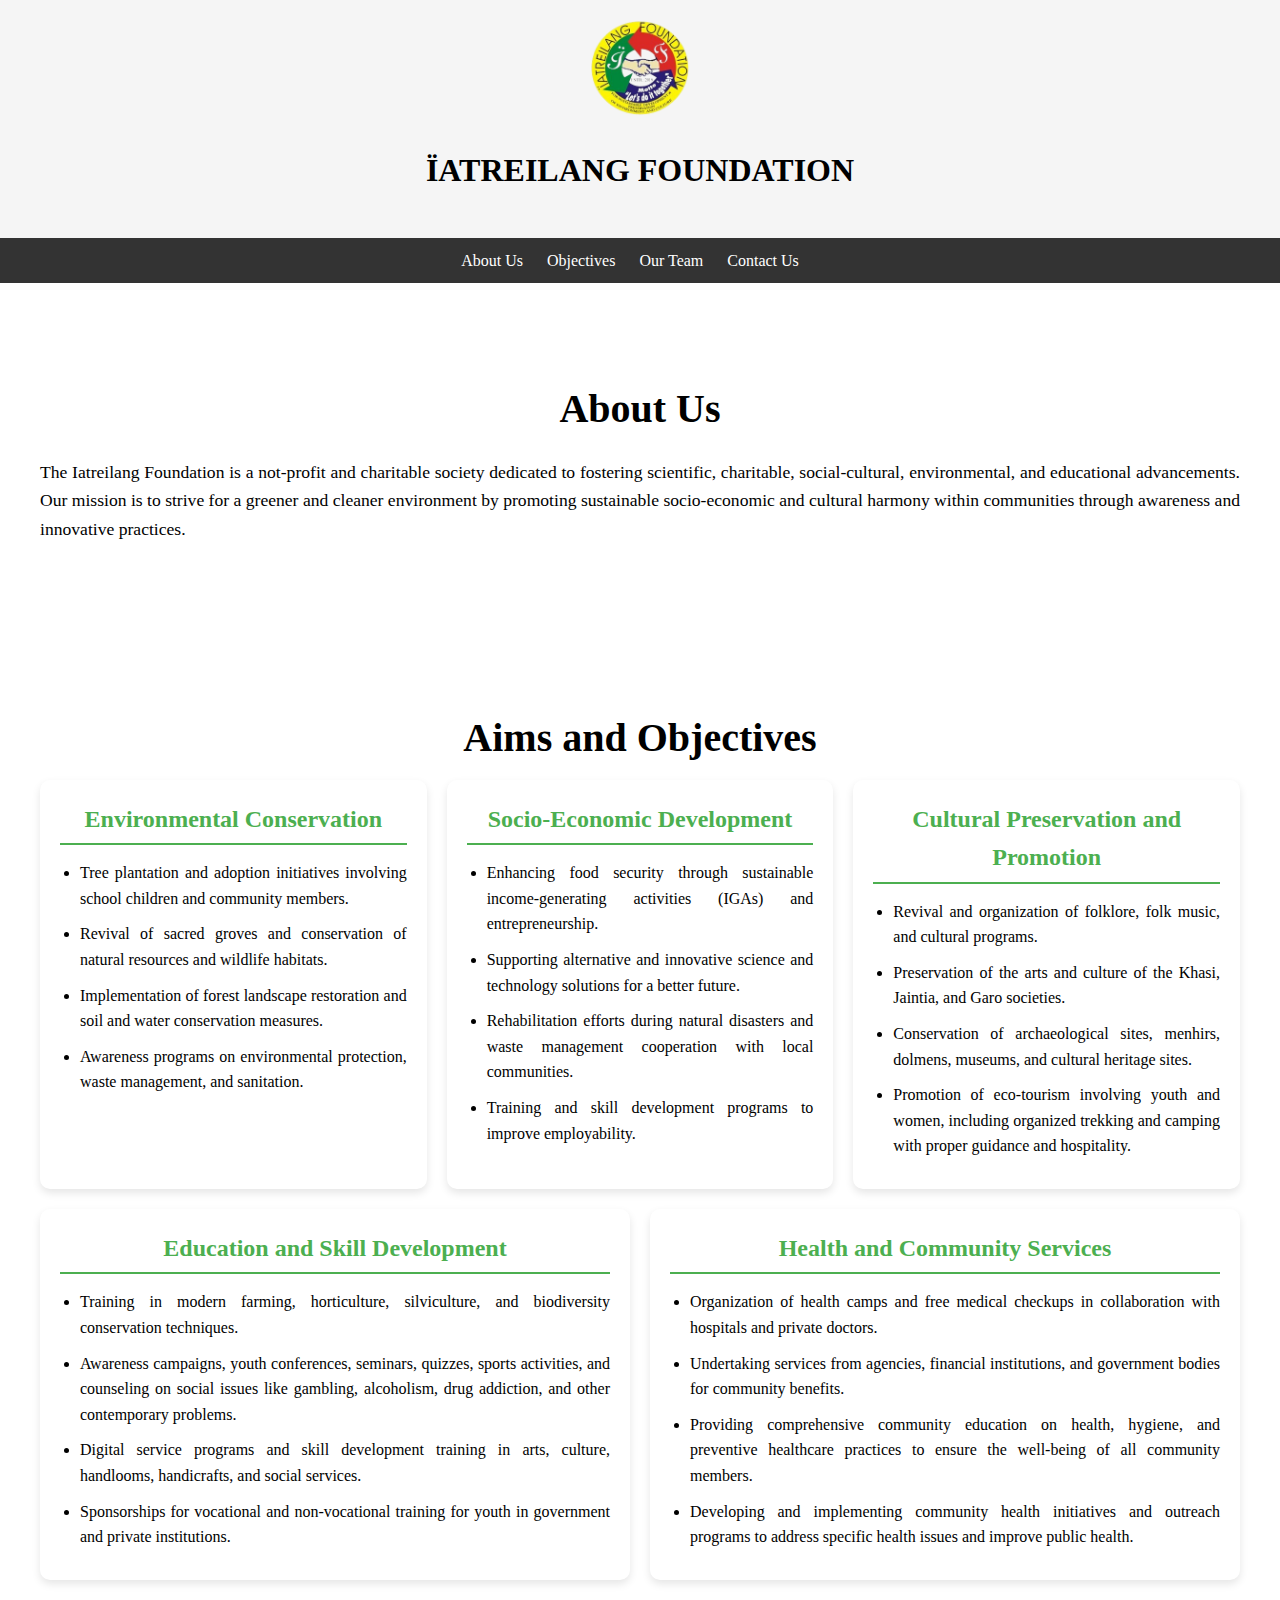
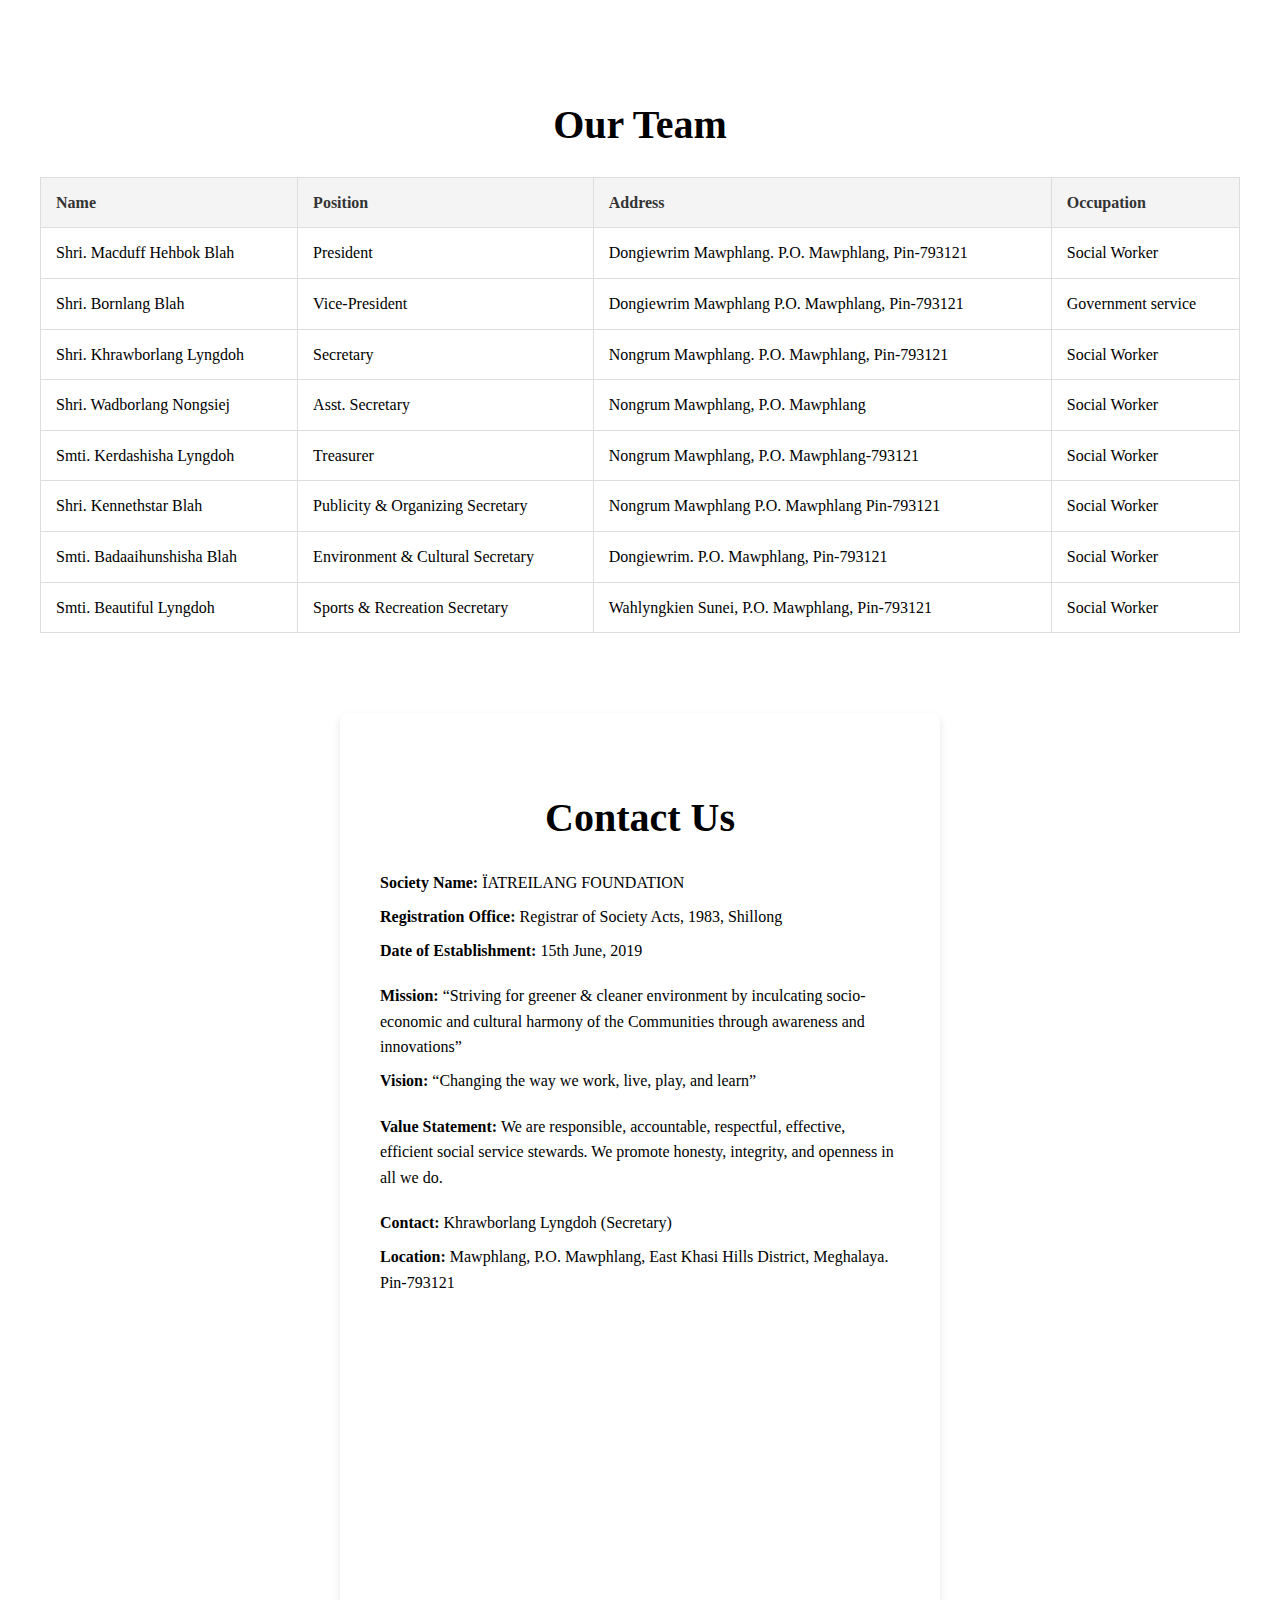
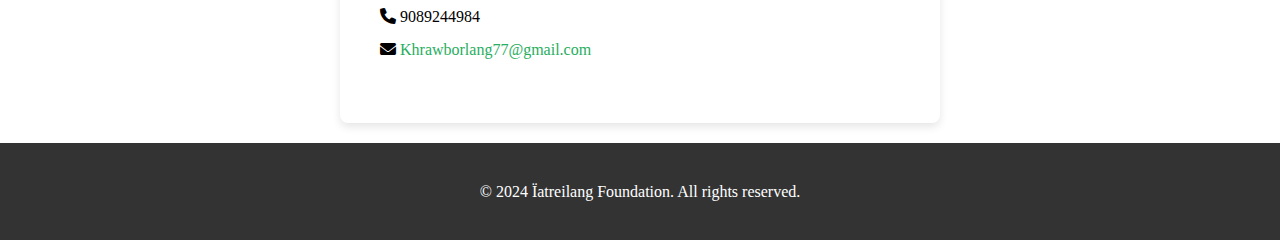
<file: index.html>
<!DOCTYPE html>
<html lang="en">
<head>
    <meta charset="UTF-8">
    <meta name="viewport" content="width=device-width, initial-scale=1.0">
    <title>Ïatreilang Foundation</title>
    <link rel="stylesheet" href="styles.css">
    <link rel="stylesheet" href="https://cdnjs.cloudflare.com/ajax/libs/font-awesome/6.0.0-beta3/css/all.min.css">
</head>
<body>
    <header>
        <img src="assets/logo2.png" alt="Ïatreilang Foundation Logo" class="logo">
        <h1>ÏATREILANG FOUNDATION</h1>
    
    </header>

    <nav>
        <span class="menu-icon" onclick="toggleMenu()">☰</span>
        <ul id="nav-links">
            <li><a href="#about">About Us</a></li>
            <li><a href="#objectives">Objectives</a></li>
            <li><a href="#members">Our Team</a></li>
            <li><a href="#contact">Contact Us</a></li>
        </ul>
    </nav>

    <section id="about" class="content-section about-section">
        <div class="container">
            <h2>About Us</h2>
            <p class="intro">The Iatreilang Foundation is a not-profit and charitable society dedicated to fostering scientific, charitable, social-cultural, environmental, and educational advancements. Our mission is to strive for a greener and cleaner environment by promoting sustainable socio-economic and cultural harmony within communities through awareness and innovative practices.</p>
        </div>
    </section>    
    <section id="objectives" class="content-section objective-section">
        <div class="container">        
            <h2>Aims and Objectives</h2>
            <div class="aims-objectives">
                <div class="aim-card">
                    <h4>Environmental Conservation</h4>
                    <ul>
                        <li>Tree plantation and adoption initiatives involving school children and community members.</li>
                        <li>Revival of sacred groves and conservation of natural resources and wildlife habitats.</li>
                        <li>Implementation of forest landscape restoration and soil and water conservation measures.</li>
                        <li>Awareness programs on environmental protection, waste management, and sanitation.</li>
                    </ul>
                </div>
                <div class="aim-card">
                    <h4>Socio-Economic Development</h4>
                    <ul>
                        <li>Enhancing food security through sustainable income-generating activities (IGAs) and entrepreneurship.</li>
                        <li>Supporting alternative and innovative science and technology solutions for a better future.</li>
                        <li>Rehabilitation efforts during natural disasters and waste management cooperation with local communities.</li>
                        <li>Training and skill development programs to improve employability.</li> <!-- New list item -->
                    </ul>
                </div>
                <div class="aim-card">
                    <h4>Cultural Preservation and Promotion</h4>
                    <ul>
                        <li>Revival and organization of folklore, folk music, and cultural programs.</li>
                        <li>Preservation of the arts and culture of the Khasi, Jaintia, and Garo societies.</li>
                        <li>Conservation of archaeological sites, menhirs, dolmens, museums, and cultural heritage sites.</li>
                        <li>Promotion of eco-tourism involving youth and women, including organized trekking and camping with proper guidance and hospitality.</li>
                    </ul>
                </div>
                <div class="aim-card">
                    <h4>Education and Skill Development</h4>
                    <ul>
                        <li>Training in modern farming, horticulture, silviculture, and biodiversity conservation techniques.</li>
                        <li>Awareness campaigns, youth conferences, seminars, quizzes, sports activities, and counseling on social issues like gambling, alcoholism, drug addiction, and other contemporary problems.</li>
                        <li>Digital service programs and skill development training in arts, culture, handlooms, handicrafts, and social services.</li>
                        <li>Sponsorships for vocational and non-vocational training for youth in government and private institutions.</li>
                    </ul>
                </div>
                <div class="aim-card">
                    <h4>Health and Community Services</h4>
                    <ul>
                        <li>Organization of health camps and free medical checkups in collaboration with hospitals and private doctors.</li>
                        <li>Undertaking services from agencies, financial institutions, and government bodies for community benefits.</li>
                        <li>Providing comprehensive community education on health, hygiene, and preventive healthcare practices to ensure the well-being of all community members.</li> <!-- New list item -->
                        <li>Developing and implementing community health initiatives and outreach programs to address specific health issues and improve public health.</li> <!-- New list item -->
                    </ul>
                </div>
            </div>
        </div>
    </section>

    <section id="members" class="content-section members-section">
        <div class="container">
            <h2>Our Team</h2>
            <table class="members-table">
                <thead>
                    <tr>
                        <th>Name</th>
                        <th>Position</th>
                        <th>Address</th>
                        <th>Occupation</th>
                    </tr>
                </thead>
                <tbody>
                    <tr>
                        <td>Shri. Macduff Hehbok Blah</td>
                        <td>President</td>
                        <td>Dongiewrim Mawphlang. P.O. Mawphlang, Pin-793121</td>
                        <td>Social Worker</td>
                    </tr>
                    <tr>
                        <td>Shri. Bornlang Blah</td>
                        <td>Vice-President</td>
                        <td>Dongiewrim Mawphlang P.O. Mawphlang, Pin-793121</td>
                        <td>Government service</td>
                    </tr>
                    <tr>
                        <td>Shri. Khrawborlang Lyngdoh</td>
                        <td>Secretary</td>
                        <td>Nongrum Mawphlang. P.O. Mawphlang, Pin-793121</td>
                        <td>Social Worker</td>
                    </tr>
                    <tr>
                        <td>Shri. Wadborlang Nongsiej</td>
                        <td>Asst. Secretary</td>
                        <td>Nongrum Mawphlang, P.O. Mawphlang</td>
                        <td>Social Worker</td>
                    </tr>
                    <tr>
                        <td>Smti. Kerdashisha Lyngdoh</td>
                        <td>Treasurer</td>
                        <td>Nongrum Mawphlang, P.O. Mawphlang-793121</td>
                        <td>Social Worker</td>
                    </tr>
                    <tr>
                        <td>Shri. Kennethstar Blah</td>
                        <td>Publicity & Organizing Secretary</td>
                        <td>Nongrum Mawphlang P.O. Mawphlang Pin-793121</td>
                        <td>Social Worker</td>
                    </tr>
                    <tr>
                        <td>Smti. Badaaihunshisha Blah</td>
                        <td>Environment & Cultural Secretary</td>
                        <td>Dongiewrim. P.O. Mawphlang, Pin-793121</td>
                        <td>Social Worker</td>
                    </tr>
                    <tr>
                        <td>Smti. Beautiful Lyngdoh</td>
                        <td>Sports & Recreation Secretary</td>
                        <td>Wahlyngkien Sunei, P.O. Mawphlang, Pin-793121</td>
                        <td>Social Worker</td>
                    </tr>
                </tbody>
            </table>
    
            <div class="member-card">
                <h4>Shri. Macduff Hehbok Blah</h4>
                <p><strong>Position:</strong> President</p>
                <p><strong>Address:</strong> Dongiewrim Mawphlang. P.O. Mawphlang, Pin-793121</p>
                <p><strong>Occupation:</strong> Social Worker</p>
            </div>
            <div class="member-card">
                <h4>Shri. Bornlang Blah</h4>
                <p><strong>Position:</strong> Vice-President</p>
                <p><strong>Address:</strong> Dongiewrim Mawphlang P.O. Mawphlang, Pin-793121</p>
                <p><strong>Occupation:</strong> Government service</p>
            </div>
            <div class="member-card">
                <h4>Shri. Khrawborlang Lyngdoh</h4>
                <p><strong>Position:</strong> Secretary</p>
                <p><strong>Address:</strong> Nongrum Mawphlang. P.O. Mawphlang, Pin-793121</p>
                <p><strong>Occupation:</strong> Social Worker</p>
            </div>
            <div class="member-card">
                <h4>Shri. Wadborlang Nongsiej</h4>
                <p><strong>Position:</strong> Asst. Secretary</p>
                <p><strong>Address:</strong> Nongrum Mawphlang, P.O. Mawphlang</p>
                <p><strong>Occupation:</strong> Social Worker</p>
            </div>
            <div class="member-card">
                <h4>Smti. Kerdashisha Lyngdoh</h4>
                <p><strong>Position:</strong> Treasurer</p>
                <p><strong>Address:</strong> Nongrum Mawphlang, P.O. Mawphlang-793121</p>
                <p><strong>Occupation:</strong> Social Worker</p>
            </div>
            <div class="member-card">
                <h4>Shri. Kennethstar Blah</h4>
                <p><strong>Position:</strong> Publicity & Organizing Secretary</p>
                <p><strong>Address:</strong> Nongrum Mawphlang P.O. Mawphlang Pin-793121</p>
                <p><strong>Occupation:</strong> Social Worker</p>
            </div>
            <div class="member-card">
                <h4>Smti. Badaaihunshisha Blah</h4>
                <p><strong>Position:</strong> Environment & Cultural Secretary</p>
                <p><strong>Address:</strong> Dongiewrim. P.O. Mawphlang, Pin-793121</p>
                <p><strong>Occupation:</strong> Social Worker</p>
            </div>
            <div class="member-card">
                <h4>Smti. Beautiful Lyngdoh</h4>
                <p><strong>Position:</strong> Sports & Recreation Secretary</p>
                <p><strong>Address:</strong> Wahlyngkien Sunei, P.O. Mawphlang, Pin-793121</p>
                <p><strong>Occupation:</strong> Social Worker</p>
            </div>
        </div>
    </section>
    

    <section id="contact" class="contact-section">
        <h2>Contact Us</h2>
        <div class="contact-info">
            <p><strong>Society Name:</strong> ÏATREILANG FOUNDATION</p>
            <p><strong>Registration Office:</strong> Registrar of Society Acts, 1983, Shillong</p>
            <p><strong>Date of Establishment:</strong> 15th June, 2019</p>
        </div>
        <div class="mission-vision">
            <p><strong>Mission:</strong> “Striving for greener & cleaner environment by inculcating socio-economic and cultural harmony of the Communities through awareness and innovations”</p>
            <p><strong>Vision:</strong> “Changing the way we work, live, play, and learn”</p>
        </div>
        <div class="value-statement">
            <p><strong>Value Statement:</strong> We are responsible, accountable, respectful, effective, efficient social service stewards. We promote honesty, integrity, and openness in all we do.</p>
        </div>
        <div class="contact-details">
            <p><strong>Contact:</strong> Khrawborlang Lyngdoh (Secretary)</p>
            <p><strong>Location:</strong> Mawphlang, P.O. Mawphlang, East Khasi Hills District, Meghalaya. Pin-793121</p>
            <div class="map-container">
                <iframe src="https://www.google.com/maps/embed?pb=!1m18!1m12!1m3!1d31542.6215170574!2d91.65547383831055!3d25.494140992626634!2m3!1f0!2f0!3f0!3m2!1i1024!2i768!4f13.1!3m3!1m2!1s0x3750e9f54d2803d3%3A0x8657cf86c82c9d8!2sMawphlang%2C%20Meghalaya%20793121!5e0!3m2!1sen!2sin!4v1624022178479!5m2!1sen!2sin" allowfullscreen="" loading="lazy"></iframe>
            </div>            
            <p><i class="fas fa-phone"></i>  9089244984</p>
            <p><i class="fas fa-envelope"></i> <a href="mailto:Khrawborlang77@gmail.com">  Khrawborlang77@gmail.com</a></p>
        </div>
    </section>
    
    

    <footer>
        <p>&copy; 2024 Ïatreilang Foundation. All rights reserved.</p>
    </footer>

    <script src="script.js"></script>
</body>
</html>
</file>
<file: styles.css>
body {
    font-family: 'Georgia', serif;
    line-height: 1.6;
    margin: 0;
    padding: 0;
    scroll-behavior: smooth;
}

header {
    background: whitesmoke;
    color: black;
    padding: 20px 0;
    text-align: center;
}

.logo {
    width: 100px;
    height: auto;
}

nav {
    background: #333;
    color: #fff;
    padding: 10px 0;
    text-align: center;
    position: relative;
}

nav ul {
    list-style: none;
    padding: 0;
    margin: 0;
}

nav ul li {
    display: inline;
    margin-right: 20px;
}

nav ul li a {
    color: #fff;
    text-decoration: none;
}

.menu-icon {
    display: none;
    color: #fff;
    font-size: 30px;
    cursor: pointer;
    position: absolute;
    left: 10px;
    top: 8px;
}

.content-section {
    padding: 60px 20px;
    max-width: 1200px;
    margin: 0 auto;
    text-align: center;
}

.content-section h2 {
    font-size: 2.5em; /* Increased font size for h2 */
    margin-bottom: 10px;
}

.intro {
    text-align: justify;
    font-size: 1.1em;
    margin-bottom: 10px;
}

.aims-objectives {
    display: flex;
    flex-wrap: wrap;
    justify-content: space-between;
    gap: 20px;
}

.aim-card {
    flex: 1 1 calc(33.333% - 40px); /* 3 cards per row with space */
    background: #fff;
    padding: 20px;
    box-shadow: 0 4px 8px rgba(0,0,0,0.1);
    border-radius: 10px;
    box-sizing: border-box;
    transition: transform 0.2s ease-in-out;
}

.aim-card:hover {
    transform: translateY(-10px); /* Hover effect */
}

.aim-card h4 {
    margin-top: 0;
    margin-bottom: 15px;
    font-size: 1.5em;
    color: #4CAF50;
    border-bottom: 2px solid #4CAF50;
    padding-bottom: 5px;
}

.aim-card ul {
    list-style-type: disc;
    padding-left: 20px;
    text-align: left; /* Align list items to the left */
    margin: 0;
}

.aim-card ul li {
    margin-bottom: 10px;
    text-align: justify; /* Justify text in list items */
}

.members-section {
    padding-top: 20px; /* Ensure space from the previous section */
}

.members-table {
    width: 100%;
    border-collapse: collapse;
    margin-top: 20px;
    text-align: left;
}

.members-table th,
.members-table td {
    padding: 12px 15px;
    border: 1px solid #ddd;
}

.members-table th {
    background-color: #f4f4f4;
    color: #333;
    font-weight: bold;
}

.members-table tbody tr:hover {
    background-color: #f1f1f1; /* Hover effect for table rows */
}

.member-card {
    display: none; /* Hide cards by default */
}

.contact-section {
    background: #fff;
    padding: 40px;
    margin: 20px auto;
    border-radius: 8px;
    box-shadow: 0 4px 8px rgba(0, 0, 0, 0.1);
    max-width: 600px;
    text-align: center;
    box-sizing: border-box;
}

.contact-section h2 {
    margin-bottom: 20px;
    font-size: 2.5rem;
    color: black;
}

.contact-info, .mission-vision, .value-statement, .contact-details {
    margin-bottom: 20px;
    text-align: left;
}

.contact-info p, .mission-vision p, .value-statement p, .contact-details p {
    margin: 8px 0;
}

.contact-details a {
    color: #27ae60;
    text-decoration: none;
}

.contact-details a:hover {
    text-decoration: underline;
}

.map-container {
    position: relative;
    overflow: hidden;
    width: 100%;
    padding-top: 56.25%; /* 16:9 Aspect Ratio */
    border-radius: 5px; /* Adjust the value for more or less curvature */
}

.map-container iframe {
    position: absolute;
    top: 0;
    left: 0;
    width: 100%;
    height: 100%;
    border: 0;
    border-radius: inherit; /* Inherit the border-radius from the parent */
}



@media (max-width: 1024px) {
    nav {
        padding: 30px 0;
    }

    nav ul {
        display: none;
        text-align: center;
    }

    nav ul li {
        display: block;
        margin: 10px 0;
    }

    .menu-icon {
        display: block;
    }

    nav ul.show {
        display: block;
    }

    .aim-card {
        flex: 1 1 100%;
    }

    .members-table {
        display: none;
    }

    .members-section .container {
        display: flex;
        flex-wrap: wrap;
        justify-content: space-around;
        gap: 20px;
    }

    .member-card {
        display: block;
        flex: 1 1 calc(100% - 40px); /* Full width for small screens */
        background: #fff;
        padding: 20px;
        box-shadow: 0 4px 8px rgba(0,0,0,0.1);
        border-radius: 10px;
        box-sizing: border-box;
        transition: transform 0.2s ease-in-out;
        text-align: left;
    }

    .member-card:hover {
        transform: translateY(-10px); /* Hover effect */
    }

    .member-card h4 {
        margin-top: 0;
        margin-bottom: 10px;
        font-size: 1.5em;
        color: #4CAF50;
    }

    .member-card p {
        margin: 5px 0;
    }

    .contact-section {
        padding: 20px;
        margin: 10px auto;
        max-width: 90%;
        border-radius: 8px;
        box-sizing: border-box;
    }

    .contact-section h2 {
        font-size: 2rem;
    }

    .contact-info, .mission-vision, .value-statement, .contact-details {
        text-align: left;
    }
}

footer {
    background: #333;
    color: #fff;
    text-align: center;
    padding: 20px 0;
}
</file>
